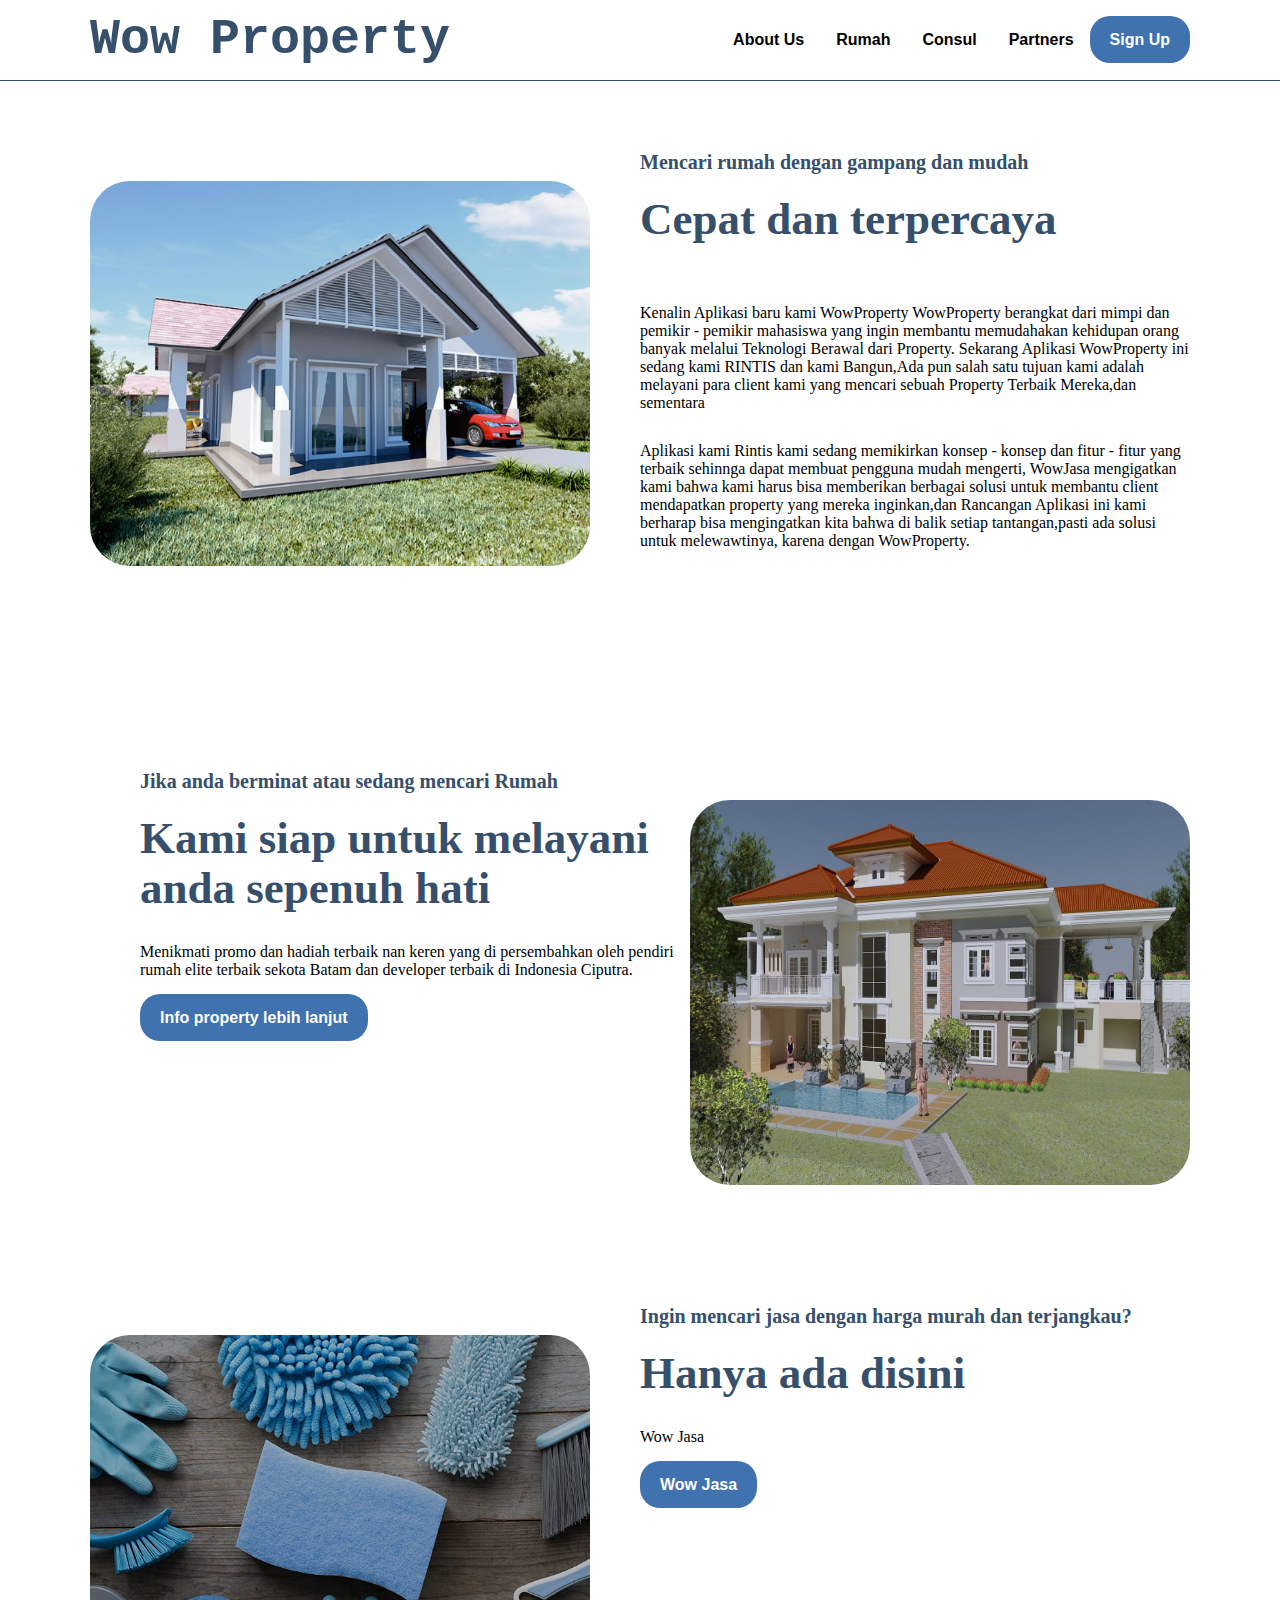
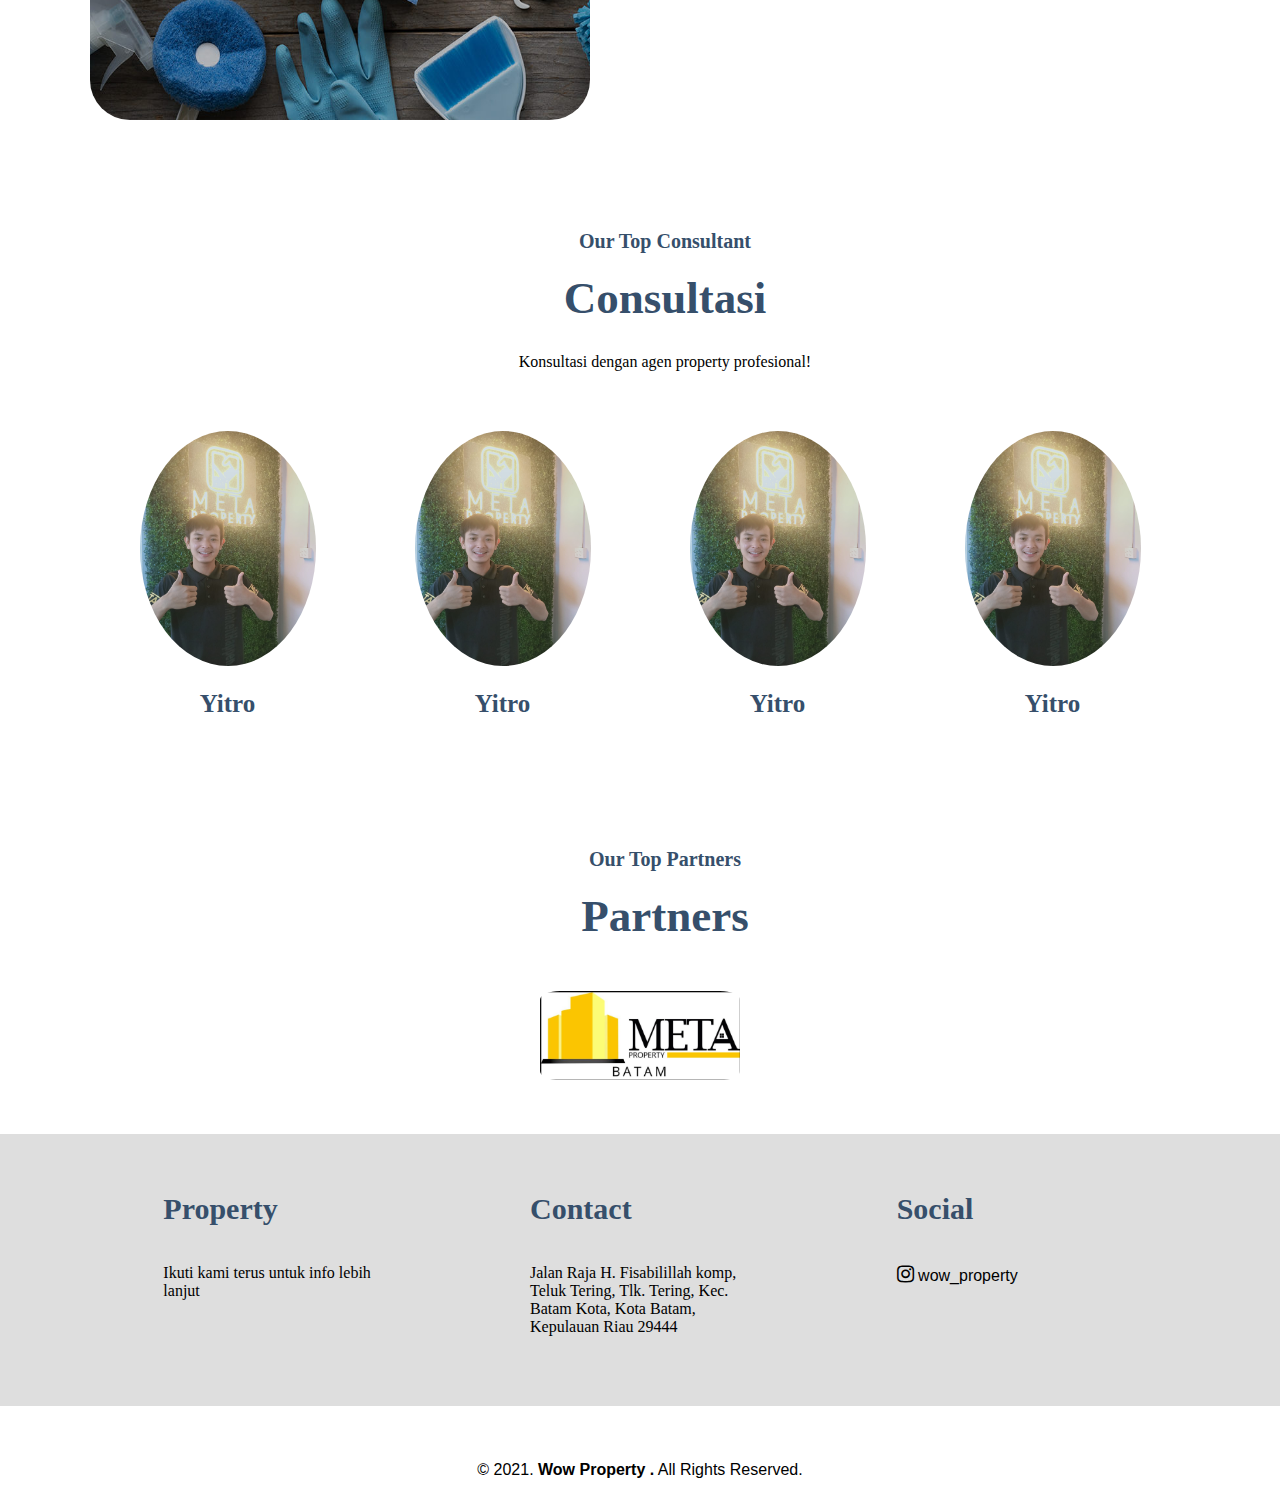
<file: UAS PWEB/index.html>
<!DOCTYPE html>
<html lang="en">
<head>
    <meta charset="UTF-8">
    <meta name="viewport" content="width=device-width, initial-scale=1.0">
    <title>Wow Property</title>
    <link rel="shortcut icon" href="image/home.png">
    <link rel="stylesheet" href="style.css">
    <link rel="stylesheet" href="https://cdnjs.cloudflare.com/ajax/libs/font-awesome/4.7.0/css/font-awesome.min.css">
</head>
<body>
    <nav>
        <div class="wrapper">
            <div class="logo"><a href=''>Wow Property</a></div>
            <div class="menu">
                <ul>
                    <li><a href="#aboutus">About Us</a></li>
                    <li><a href="#rumah">Rumah</a></li>
                    <li><a href="#consul">Consul</a></li>
                    <li><a href="#partners">Partners</a></li>
                    <li><a href="" class="tbl-biru">Sign Up</a></li>
                </ul>
            </div>
        </div>
    </nav>
    <div class="wrapper">
        <section id="aboutus">
            <img src="rumah.jpg" class="rumah"/>
            <div class="kolom">
                <p class="deskripsi">Mencari rumah dengan gampang dan mudah </p>
                <h2>Cepat dan terpercaya</h2>
                <p class="isi-content">
                   <p class="isi-content">Kenalin Aplikasi baru kami WowProperty WowProperty berangkat dari mimpi dan pemikir - pemikir
                 
                    mahasiswa yang ingin membantu memudahakan kehidupan orang banyak melalui Teknologi Berawal dari 
                    Property. Sekarang Aplikasi WowProperty ini sedang kami RINTIS dan  kami Bangun,Ada pun salah satu 
                    tujuan kami adalah melayani para client kami yang mencari sebuah Property Terbaik Mereka,dan sementara </p>
                    <p class="isi-content">
                    Aplikasi kami Rintis kami sedang  memikirkan konsep - konsep dan fitur - fitur yang terbaik sehinnga 
                    dapat membuat pengguna mudah mengerti,  WowJasa mengigatkan kami bahwa kami harus bisa memberikan 
                    berbagai  solusi untuk membantu client mendapatkan property yang mereka inginkan,dan Rancangan Aplikasi ini
                    kami berharap bisa mengingatkan kita bahwa di balik setiap tantangan,pasti ada solusi untuk melewawtinya,
                    karena dengan WowProperty. </p>
                </p>
            </div>
        </section>

        <section id="rumah">
            <div class="kolom">
                <p class="deskripsi">Jika anda berminat atau sedang mencari Rumah</p>
                <h2>Kami siap untuk melayani anda sepenuh hati</h2>
                <p class="isi-content">Menikmati promo dan hadiah terbaik nan keren yang di persembahkan oleh pendiri rumah elite terbaik sekota Batam dan developer terbaik di Indonesia Ciputra.</p>
                <p><a href="harga.html" class="tbl-biru">Info property lebih lanjut</a></p>
            </div>
            <img src="rumah4.jpg" class="rumah"/>
        </section>

        <section id="aboutus">
            <img src="image/service.jpg" class="rumah"/>
            <div class="kolom">
                <p class="deskripsi">Ingin mencari jasa dengan harga murah dan terjangkau?</p>
                <h2>Hanya ada disini</h2>
                <p class="isi-content">
                   Wow Jasa
                </p>
                <p><a href="jasa.html" class="tbl-biru">Wow Jasa</a></p>
            </div>
        </section>

        <section id="consul">
            <div class="tengah">
                <div class="kolom">
                    <p class="deskripsi">Our Top Consultant</p>
                    <h2>Consultasi</h2>
                    <p class="isi-content">Konsultasi dengan agen property profesional!</p>
                </div>

                <div class="tutor-list">
                    <div class="kartu-tutor">
                        <img src="consul.jpeg"/>
                        <p>Yitro</p>
                    </div>
                    <div class="kartu-tutor">
                        <img src="consul.jpeg"/>
                        <p>Yitro</p>
                    </div>
                    <div class="kartu-tutor">
                        <img src="consul.jpeg"/>
                        <p>Yitro</p>
                    </div>
                    <div class="kartu-tutor">
                        <img src="consul.jpeg"/>
                        <p>Yitro</p>
                    </div>
                </div>
            </div>
        </section>

        <section id="partners">
            <div class="tengah">
                <div class="kolom">
                    <p class="deskripsi">Our Top Partners</p>
                    <h2>Partners</h2>
                </div>

                <div class="partner-list">
                    <div class="kartu-partner">
                        <img src="image/logometa.png"/>
                    </div>
                    
                </div>
            </div>
        </section>
    </div>

    <div id="contact">
        <div class="wrapper">
            <div class="footer">
                <div class="footer-section">
                    <h3>Property</h3>
                    <p class="isi-content">Ikuti kami terus untuk info lebih lanjut</p>
                </div>
                <div class="footer-section">
                    <h3>Contact</h3>
                    <p class="isi-content">Jalan Raja H. Fisabilillah komp, Teluk Tering, Tlk. Tering, Kec. Batam Kota, Kota Batam, Kepulauan Riau 29444</p>
                </div>
                <div class="footer-section">
                    <h3>Social</h3>
                    <p><i class="fa fa-instagram" style="font-size:20px"></i> wow_property</p>
                </div>
            </div>
        </div>
    </div>

    <div id="copyright">
        <div class="wrapper">
            &copy; 2021. <b>Wow Property .</b> All Rights Reserved.
        </div>
    </div>
    
</body>
</html>
</file>
<file: UAS PWEB/style.css>
* {
    text-decoration: none;
    /* text deco agar semua tulisan tidak ada desain atau garis bawah */
    margin: 0px;
    /* utk meratakan ke kiri padding dan margin */
    padding: 0px;
}

body {
    margin: 0px;
    padding: 0px;
    font-family: 'Open Sans',sans-serif;
}

.wrapper {
    width: 1100px;
    margin: auto;
    position: relative;
}

.rumah{
    width: 500px;
    height: 385px;
    border-radius: 40px;
    margin: 100px 0 0 0;
}
.logo a {
    font-size: 50px;
    font-weight: 800;
    float: left;
    font-family: courier;
    color: #364f6b;
}

.menu {
    float: right;
}

nav {
    width: 100%;
    margin: auto;
    display: flex;
    line-height: 80px;
    position: sticky;
    position: -webkit-sticky; 
    top: 0;
    background: #FFFFFF;
    z-index: 1;
    border-bottom:1px solid #364f6b;
}

nav ul {
    list-style-type: none;
    margin: 0;
    padding: 0;
    overflow: hidden;
}

nav ul li {
    float: left;
}

nav ul li a {
    color: black;
    font-weight: bold;
    text-align: center;
    padding: 0px 16px 0px 16px;
    text-decoration: none;
}
/* saat ingin di klik muncul perubahan */
nav ul li a:hover {
    text-decoration: underline;
}

section {
    margin: auto;
    display: flex;
    margin-bottom: 50px;
}

.kolom {
    margin: 50px 0 50px 50px;
    /* top-right-bottom-left */
}

.kolom .deskripsi {
    font-size: 20px;
    font-weight: bold;
    font-family: 'comic sans ms';
    color: #364f6b;
}

h2 {
    font-family: 'comic sans ms';
    font-weight: 800;
    font-size: 45px;
    margin-bottom: 20px;
    color: #364f6b;
    width: 100%;
    line-height: 50px;
}

a.tbl-biru {
    background: #3f72af;
    border-radius: 20px;
    margin-top: 20px;
    padding: 15px 20px 15px 20px;
    color: #FFFFFF;
    cursor: pointer;
    font-weight: bold;
}

a.tbl-biru:hover {
    background: #fc5185;
    text-decoration: none;
}

a.tbl-pink {
    background: #fc5185;
    border-radius: 20px;
    margin-top: 20px;
    padding: 15px 20px 15px 20px;
    color: #FFFFFF;
    cursor: pointer;
    font-weight: bold;
}

a.tbl-pink:hover {
    background: #3f72af;
    text-decoration: none;
}

p {
    margin: 10px 0px 10px 0px;
    padding: 10px 0px 10px 0px;
}

.tengah {
    text-align: center;
    width: 100%;
}

.tutor-list {
    width: 100%;
    position: relative;
    display: flex;
    flex-wrap: wrap;
}

.kartu-tutor {
    width: 20%;
    margin: 0 auto;
}

.kartu-tutor img {
    width: 80%;
    border-radius: 50%;
}

.kartu-tutor p {
    font-family: 'comic sans ms';
    font-weight: 800;
    font-size: 25px;
    text-align: center;
    color: #364f6b;
}

.partner-list {
    width: 100%;
    position: relative;
    display: flex;
    flex-wrap: wrap;
}

.kartu-partner {
    width: 20%;
    margin: 0 auto;
}

.kartu-partner img {
    width: 200px;
    border-radius: 10%;
}

#contact {
    background: #dedede;
    padding:50px 0px 50px 0px;
}

.footer {
    width: 100%;
    position: relative;
    display: flex;
    flex-wrap: wrap;
    margin: auto;
}

.footer-section {
    width: 20%;
    margin: 0 auto;
}

h3 {
    font-family: 'comic sans ms';
    font-weight: 800;
    font-size: 30px;
    margin-bottom: 20px;
    color: #364f6b;
    width: 100%;
    line-height: 50px;
}

#copyright {
    text-align: center;
    width: 100%;
    padding: 25px 0px 25px 0px;
    margin-top: 30px;
}
.isi-content{
    font-family: 'comic sans ms';
}
/* untuk halaman harga */
.type55{
    width: 820px;
    height:400px;
    border-radius: 30px;
    margin:30px 0 0 0;
}
.side-content{
    width:270px;
    height: 800px;
    border-radius: 30px;
}
.lokasi{
    width:500px;
    height:400px;
}
</file>
